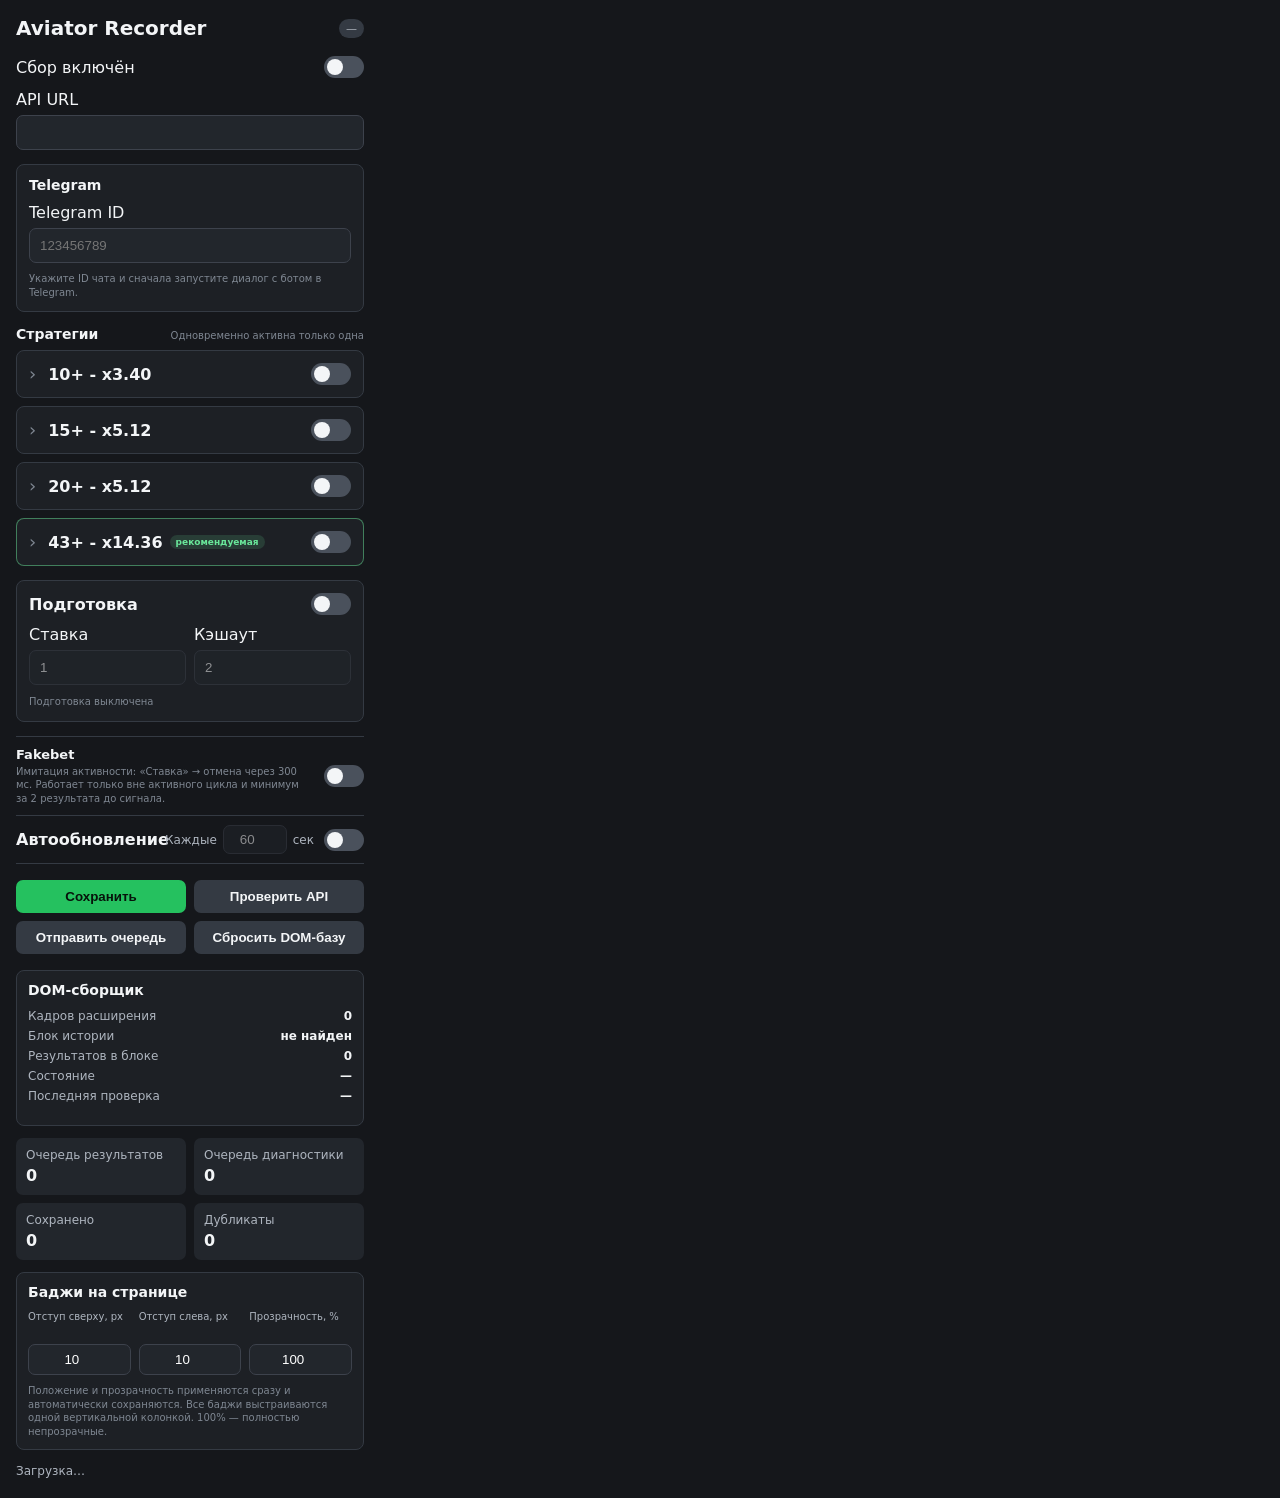
<file: extension/src/popup/popup.html>
<!doctype html>
<html lang="ru">
<head>
  <meta charset="utf-8">
  <meta name="viewport" content="width=device-width, initial-scale=1">
  <title>Aviator History Recorder</title>
  <link rel="stylesheet" href="popup.css">
</head>
<body>
  <main class="panel">
    <div class="title-row">
      <h1>Aviator Recorder</h1>
      <span id="version" class="version">—</span>
    </div>

    <label class="switch-row">
      <span>Сбор включён</span>
      <span class="toggle-control">
        <input id="enabled" type="checkbox">
        <span class="toggle-track" aria-hidden="true"></span>
      </span>
    </label>

    <label class="field">
      <span>API URL</span>
      <input id="apiBaseUrl" type="url" autocomplete="off" spellcheck="false">
    </label>

    <section class="telegram-card" aria-labelledby="telegram-title">
      <h2 id="telegram-title">Telegram</h2>
      <label class="field">
        <span>Telegram ID</span>
        <input
          id="telegramChatId"
          type="text"
          inputmode="numeric"
          autocomplete="off"
          spellcheck="false"
          placeholder="123456789"
        >
      </label>
      <small id="telegramStatus">
        Укажите ID чата и сначала запустите диалог с ботом в Telegram.
      </small>
    </section>

    <section class="strategies-section" aria-labelledby="strategies-title">
      <div class="strategies-heading-row">
        <h2 id="strategies-title">Стратегии</h2>
        <small>Одновременно активна только одна</small>
      </div>

      <details class="strategy-card" id="strategyTenPlusX340Card">
        <summary class="strategy-card-summary">
          <span class="strategy-card-title">10+ - x3.40</span>
          <label class="toggle-control strategy-summary-toggle" title="Включить стратегию">
            <input id="strategyTenPlusX340Enabled" type="checkbox">
            <span class="toggle-track" aria-hidden="true"></span>
          </label>
        </summary>

        <div class="strategy-card-body">
          <div class="strategy-summary">
            <span>Сигнал: 10 результатов ≤ 3.40</span>
            <span>Старт: от 0.20 · цель прибыли равна стартовой ставке цикла</span>
          </div>

          <label class="switch-row reinvestment-switch">
            <span>Реинвестирование</span>
            <span class="toggle-control">
              <input id="strategyTenPlusX340ReinvestmentEnabled" type="checkbox" disabled>
              <span class="toggle-track" aria-hidden="true"></span>
            </span>
          </label>
          <small id="strategyReinvestmentNote" class="strategy-reinvestment-note">
            Минимальный депозит и шаг реинвестирования рассчитываются от выбранного стопа.
          </small>

          <label class="field strategy-stop-field">
            <span>Стоп после проигрыша на шаге</span>
            <select id="strategyTenPlusX340StopStep" disabled></select>
            <small id="strategyStopDetails" class="strategy-stop-details"></small>
          </label>

          <div class="strategy-notification-settings">
            <label class="switch-row notification-switch">
              <span>Уведомить о серии</span>
              <span class="toggle-control">
                <input id="strategyTenPlusX340NotifySeriesEnabled" type="checkbox" disabled>
                <span class="toggle-track" aria-hidden="true"></span>
              </span>
            </label>
            <label class="field strategy-series-field">
              <span>Последовательность результатов ≤ 3.40</span>
              <input
                id="strategyTenPlusX340NotifySeriesLength"
                type="number"
                min="1"
                max="10"
                step="1"
                value="8"
                inputmode="numeric"
                disabled
              >
            </label>
            <small>Прибыль и достижение стопа отправляются автоматически.</small>
          </div>

          <div class="strategy-statistics-box">
            <strong>Статистика</strong>
            <span id="strategyStatisticsX340">Нет данных</span>
            <button id="strategyResetStatisticsX340" type="button" class="secondary strategy-reset-statistics">
              Сбросить статистику
            </button>
          </div>

          <button id="strategyDescription" type="button" class="secondary strategy-description">
            Описание
          </button>
          <small id="strategyStatusX340">Стратегия выключена</small>
        </div>
      </details>

      <details class="strategy-card" id="strategyFifteenPlusX512Card">
        <summary class="strategy-card-summary">
          <span class="strategy-card-title">15+ - x5.12</span>
          <label class="toggle-control strategy-summary-toggle" title="Включить стратегию">
            <input id="strategyFifteenPlusX512Enabled" type="checkbox">
            <span class="toggle-track" aria-hidden="true"></span>
          </label>
        </summary>

        <div class="strategy-card-body">
          <div class="strategy-summary">
            <span>Сигнал: 15 результатов ≤ 5.12</span>
            <span>Фиксированный стоп: 16 шагов · стартовая ставка 0.20</span>
          </div>

          <label class="field strategy-deposit-field">
            <span>Стартовый депозит</span>
            <input
              id="strategyFifteenPlusX512StartingDeposit"
              type="number"
              min="14"
              max="1400000"
              step="14"
              value="14"
              inputmode="numeric"
              disabled
            >
            <small id="strategyFifteenPlusX512DepositNote" class="strategy-stop-details">
              Минимум 14. Допустимые значения: 14, 28, 42… Базовая ставка остаётся 0.20; больший депозит увеличивает запас банка.
            </small>
          </label>

          <label class="switch-row reinvestment-switch">
            <span>Реинвестирование</span>
            <span class="toggle-control">
              <input id="strategyFifteenPlusX512ReinvestmentEnabled" type="checkbox" disabled>
              <span class="toggle-track" aria-hidden="true"></span>
            </span>
          </label>
          <small id="strategyFifteenPlusX512ReinvestmentNote" class="strategy-reinvestment-note">
            При выключенном реинвестировании базовая ставка всегда 0.20.
          </small>

          <div class="strategy-fixed-details">
            <strong>Прогрессия до стопа</strong>
            <span id="strategyFifteenPlusX512StopDetails"></span>
          </div>

          <div class="strategy-notification-settings">
            <label class="switch-row notification-switch">
              <span>Уведомить о серии</span>
              <span class="toggle-control">
                <input id="strategyFifteenPlusX512NotifySeriesEnabled" type="checkbox" disabled>
                <span class="toggle-track" aria-hidden="true"></span>
              </span>
            </label>
            <label class="field strategy-series-field">
              <span>Последовательность результатов ≤ 5.12</span>
              <input
                id="strategyFifteenPlusX512NotifySeriesLength"
                type="number"
                min="1"
                max="15"
                step="1"
                value="13"
                inputmode="numeric"
                disabled
              >
            </label>
            <small>Прибыль и достижение стопа отправляются автоматически.</small>
          </div>

          <div class="strategy-statistics-box">
            <strong>Статистика</strong>
            <span id="strategyStatisticsX512">Нет данных</span>
            <button id="strategyResetStatisticsX512" type="button" class="secondary strategy-reset-statistics">
              Сбросить статистику
            </button>
          </div>

          <button id="strategyFifteenPlusX512Description" type="button" class="secondary strategy-description">
            Описание
          </button>
          <small id="strategyStatusX512">Стратегия выключена</small>
        </div>
      </details>

      <details class="strategy-card" id="strategyTwentyPlusX512Card">
        <summary class="strategy-card-summary">
          <span class="strategy-card-title">20+ - x5.12</span>
          <label class="toggle-control strategy-summary-toggle" title="Включить стратегию">
            <input id="strategyTwentyPlusX512Enabled" type="checkbox">
            <span class="toggle-track" aria-hidden="true"></span>
          </label>
        </summary>

        <div class="strategy-card-body">
          <div class="strategy-summary">
            <span>Сигнал: 20 результатов ≤ 5.12</span>
            <span>Фиксированный стоп: 11 шагов · резерв депозита: 3 полных стопа</span>
          </div>

          <div class="strategy-deposit-apply-row">
            <label class="field strategy-deposit-field">
              <span>Стартовый депозит</span>
              <input
                id="strategyTwentyPlusX512StartingDeposit"
                type="number"
                min="13.41"
                max="10000000"
                step="0.01"
                value="13.41"
                inputmode="decimal"
              >
            </label>
            <button id="strategyTwentyPlusX512ApplyDeposit" type="button">OK</button>
          </div>
          <small id="strategyTwentyPlusX512DepositNote" class="strategy-stop-details">
            Минимум 13.41 = полный стоп 4.47 × 3. Нажмите OK, чтобы применить депозит и пересчитать ставку.
          </small>

          <div class="strategy-fixed-details">
            <strong>Расчёт по депозиту</strong>
            <span id="strategyTwentyPlusX512StopDetails"></span>
          </div>

          <div class="strategy-step-table-wrap">
            <table class="strategy-step-table">
              <thead>
                <tr>
                  <th>Шаг</th>
                  <th>Ставка</th>
                  <th>Минус</th>
                  <th>Прибыль</th>
                </tr>
              </thead>
              <tbody id="strategyTwentyPlusX512Steps"></tbody>
            </table>
          </div>

          <div class="strategy-notification-settings">
            <label class="switch-row notification-switch">
              <span>Уведомить о серии</span>
              <span class="toggle-control">
                <input id="strategyTwentyPlusX512NotifySeriesEnabled" type="checkbox" disabled>
                <span class="toggle-track" aria-hidden="true"></span>
              </span>
            </label>
            <label class="field strategy-series-field">
              <span>Последовательность результатов ≤ 5.12</span>
              <input
                id="strategyTwentyPlusX512NotifySeriesLength"
                type="number"
                min="1"
                max="20"
                step="1"
                value="18"
                inputmode="numeric"
                disabled
              >
            </label>
            <small>Прибыль и достижение стопа отправляются автоматически.</small>
          </div>

          <div class="strategy-statistics-box">
            <strong>Статистика</strong>
            <span id="strategyStatisticsX512Twenty">Нет данных</span>
            <button id="strategyResetStatisticsX512Twenty" type="button" class="secondary strategy-reset-statistics">
              Сбросить статистику
            </button>
          </div>

          <button id="strategyTwentyPlusX512Description" type="button" class="secondary strategy-description">
            Описание
          </button>
          <small id="strategyStatusX512Twenty">Стратегия выключена</small>
        </div>
      </details>

      <details class="strategy-card strategy-card-recommended" id="strategyFortyThreePlusX1436Card">
        <summary class="strategy-card-summary">
          <span class="strategy-card-title">
            43+ - x14.36
            <span class="strategy-recommended-badge">рекомендуемая</span>
          </span>
          <label class="toggle-control strategy-summary-toggle" title="Включить стратегию">
            <input id="strategyFortyThreePlusX1436Enabled" type="checkbox">
            <span class="toggle-track" aria-hidden="true"></span>
          </label>
        </summary>

        <div class="strategy-card-body">
          <div class="strategy-summary">
            <span>Сигнал: 43 результата ≤ 14.36</span>
            <span>Фиксированный стоп: 18 шагов · исторический минимальный депозит: 25</span>
          </div>

          <div class="strategy-deposit-apply-row">
            <label class="field strategy-deposit-field">
              <span>Стартовый депозит</span>
              <input
                id="strategyFortyThreePlusX1436StartingDeposit"
                type="number"
                min="25"
                max="10000000"
                step="0.01"
                value="25.00"
                inputmode="decimal"
              >
            </label>
            <button id="strategyFortyThreePlusX1436ApplyDeposit" type="button">OK</button>
          </div>
          <small id="strategyFortyThreePlusX1436DepositNote" class="strategy-stop-details">
            Минимум 25 — округлённая историческая максимальная просадка 21.2776. Нажмите OK, чтобы применить депозит и пересчитать ставку.
          </small>

          <div class="strategy-fixed-details">
            <strong>Расчёт по депозиту</strong>
            <span id="strategyFortyThreePlusX1436StopDetails"></span>
          </div>

          <div class="strategy-step-table-wrap">
            <table class="strategy-step-table">
              <thead>
                <tr>
                  <th>Шаг</th>
                  <th>Ставка</th>
                  <th>Минус</th>
                  <th>Прибыль</th>
                </tr>
              </thead>
              <tbody id="strategyFortyThreePlusX1436Steps"></tbody>
            </table>
          </div>

          <div class="strategy-notification-settings">
            <label class="switch-row notification-switch">
              <span>Уведомить о серии</span>
              <span class="toggle-control">
                <input id="strategyFortyThreePlusX1436NotifySeriesEnabled" type="checkbox" disabled>
                <span class="toggle-track" aria-hidden="true"></span>
              </span>
            </label>
            <label class="field strategy-series-field">
              <span>Последовательность результатов ≤ 14.36</span>
              <input
                id="strategyFortyThreePlusX1436NotifySeriesLength"
                type="number"
                min="1"
                max="43"
                step="1"
                value="41"
                inputmode="numeric"
                disabled
              >
            </label>
            <small>Прибыль и достижение стопа отправляются автоматически.</small>
          </div>

          <div class="strategy-statistics-box">
            <strong>Статистика</strong>
            <span id="strategyStatisticsX1436">Нет данных</span>
            <button id="strategyResetStatisticsX1436" type="button" class="secondary strategy-reset-statistics">
              Сбросить статистику
            </button>
          </div>

          <div class="strategy-actions-row">
            <button id="strategyFortyThreePlusX1436Description" type="button" class="secondary strategy-description">
              Описание
            </button>
            <button id="strategyFortyThreePlusX1436Historical" type="button" class="secondary strategy-description">
              Исторические данные
            </button>
          </div>
          <small id="strategyStatusX1436">Стратегия выключена</small>
        </div>
      </details>
    </section>

    <section class="preparation-card" aria-labelledby="preparation-title">
      <label class="switch-row preparation-switch">
        <span id="preparation-title">Подготовка</span>
        <span class="toggle-control">
          <input id="preparationEnabled" type="checkbox">
          <span class="toggle-track" aria-hidden="true"></span>
        </span>
      </label>
      <div class="preparation-fields">
        <label class="field">
          <span>Ставка</span>
          <input
            id="preparationBet"
            type="number"
            min="0.01"
            max="999999999"
            step="0.01"
            value="1"
            inputmode="decimal"
            disabled
          >
        </label>
        <label class="field">
          <span>Кэшаут</span>
          <input
            id="preparationCashout"
            type="number"
            min="1.01"
            max="1000000"
            step="0.01"
            value="2"
            inputmode="decimal"
            disabled
          >
        </label>
      </div>
      <small id="preparationStatus">Подготовка выключена</small>
    </section>

    <section class="fakebet-row" aria-labelledby="fakebet-title">
      <div class="fakebet-copy">
        <strong id="fakebet-title">Fakebet</strong>
        <small>Имитация активности: «Ставка» → отмена через 300 мс. Работает только вне активного цикла и минимум за 2 результата до сигнала.</small>
      </div>
      <label class="toggle-control" title="Включить fakebet">
        <input id="fakeBetEnabled" type="checkbox" aria-label="Fakebet">
        <span class="toggle-track" aria-hidden="true"></span>
      </label>
    </section>

    <section class="reload-row" aria-labelledby="reload-title">
      <span id="reload-title" class="reload-title">Автообновление</span>
      <label class="reload-period" for="pageAutoReloadSeconds">
        <span>Каждые</span>
        <input
          id="pageAutoReloadSeconds"
          type="number"
          min="5"
          max="86400"
          step="1"
          value="60"
          inputmode="numeric"
          aria-label="Интервал автообновления в секундах"
          disabled
        >
        <span>сек</span>
      </label>
      <label class="toggle-control" title="Включить автообновление">
        <input
          id="pageAutoReloadEnabled"
          type="checkbox"
          aria-label="Автообновление"
        >
        <span class="toggle-track" aria-hidden="true"></span>
      </label>
    </section>

    <div class="buttons">
      <button id="save" type="button">Сохранить</button>
      <button id="test" type="button" class="secondary">Проверить API</button>
      <button id="flush" type="button" class="secondary">Отправить очередь</button>
      <button id="resetDom" type="button" class="secondary">Сбросить DOM-базу</button>
    </div>

    <section class="collector-card">
      <h2>DOM-сборщик</h2>
      <div class="collector-row"><span>Кадров расширения</span><strong id="framesSeen">0</strong></div>
      <div class="collector-row"><span>Блок истории</span><strong id="historyFound">не найден</strong></div>
      <div class="collector-row"><span>Результатов в блоке</span><strong id="historySize">0</strong></div>
      <div class="collector-row"><span>Состояние</span><strong id="collectorStage">—</strong></div>
      <div class="collector-row"><span>Последняя проверка</span><strong id="collectorObservedAt">—</strong></div>
      <p id="collectorFrameUrl" class="frame-url"></p>
    </section>

    <section class="status-grid">
      <div><span>Очередь результатов</span><strong id="resultQueueSize">0</strong></div>
      <div><span>Очередь диагностики</span><strong id="sampleQueueSize">0</strong></div>
      <div><span>Сохранено</span><strong id="acceptedResults">0</strong></div>
      <div><span>Дубликаты</span><strong id="duplicateResults">0</strong></div>
    </section>


    <section class="badge-settings-card" aria-labelledby="badge-settings-title">
      <h2 id="badge-settings-title">Баджи на странице</h2>
      <div class="badge-settings-grid">
        <label class="field">
          <span>Отступ сверху, px</span>
          <input
            id="badgeOffsetTopPx"
            type="number"
            min="0"
            max="10000"
            step="1"
            value="10"
            inputmode="numeric"
          >
        </label>
        <label class="field">
          <span>Отступ слева, px</span>
          <input
            id="badgeOffsetLeftPx"
            type="number"
            min="0"
            max="10000"
            step="1"
            value="10"
            inputmode="numeric"
          >
        </label>
        <label class="field">
          <span>Прозрачность, %</span>
          <input
            id="badgeOpacityPercent"
            type="number"
            min="10"
            max="100"
            step="1"
            value="100"
            inputmode="numeric"
          >
        </label>
      </div>
      <small>Положение и прозрачность применяются сразу и автоматически сохраняются. Все баджи выстраиваются одной вертикальной колонкой. 100% — полностью непрозрачные.</small>
    </section>

    <p id="status" class="status">Загрузка…</p>
  </main>

  <dialog id="strategyDescriptionDialog" class="strategy-dialog">
    <div class="strategy-dialog-header">
      <strong>10+ - x3.40</strong>
      <button id="strategyDescriptionClose" type="button" class="secondary">Закрыть</button>
    </div>
    <ol>
      <li>Стратегия считает подряд результаты, которые меньше либо равны 3.40.</li>
      <li>На значении 8/10 автообновление страницы приостанавливается.</li>
      <li>Если до 10/10 выпадает результат выше 3.40, счётчик сбрасывается, а автообновление возобновляется.</li>
      <li>На 8/10 стратегия заранее проверяет вкладку «Авто», авто кешаут 3.40 и актуальную стартовую ставку следующего цикла.</li>
      <li>Ставка ставится на следующий раунд нажатием штатной кнопки «Ставка».</li>
      <li>Результат строго выше 3.40 считается победой. Выплата рассчитывается по фиксированному кэшауту 3.40.</li>
      <li>После проигрыша следующая ставка округляется вверх до шага 0.01 так, чтобы вернуть весь минус и получить прибыль не меньше стартовой ставки текущего цикла.</li>
      <li>При включённом реинвестировании минимальный виртуальный депозит равен сумме ставок до выбранного стопа включительно, округлённой вверх до целого. Шаг роста равен минимальному депозиту, делённому на 20: за каждый полный шаг стартовая ставка нового цикла увеличивается на 0,01. Внутри начатого цикла она не меняется.</li>
      <li>При выбранном стопе цикл завершается после проигрыша на указанном шаге.</li>
      <li>После прибыли или достижения стопа обновляется виртуальный баланс стратегии, ставки прекращаются, счётчик начинается заново, автообновление возобновляется.</li>
      <li>Telegram сообщает о выбранной длине серии, прибыли и стопе. В итоговых уведомлениях указываются шаг завершения и просадка.</li>
    </ol>
  </dialog>


  <dialog id="strategyFifteenPlusX512DescriptionDialog" class="strategy-dialog">
    <div class="strategy-dialog-header">
      <strong>15+ - x5.12</strong>
      <button id="strategyFifteenPlusX512DescriptionClose" type="button" class="secondary">Закрыть</button>
    </div>
    <ol>
      <li>Стратегия считает подряд результаты, которые меньше либо равны 5.12.</li>
      <li>На значении 13/15 автообновление приостанавливается, а интерфейс заранее готовится.</li>
      <li>На 15/15 ставка размещается на следующий раунд с фиксированным кэшаутом 5.12.</li>
      <li>Результат строго выше 5.12 считается победой.</li>
      <li>После проигрыша следующая ставка возвращает накопленный минус и целевую прибыль не меньше стартовой ставки цикла.</li>
      <li>Цикл завершается стопом после проигрыша на 16-м шаге.</li>
      <li>Минимальный стартовый депозит равен 14. Поле депозита принимает только кратные значения: 14, 28, 42 и далее.</li>
      <li>Увеличение стартового депозита не повышает базовую ставку 0.20 автоматически: оно создаёт дополнительный резерв на несколько стопов.</li>
      <li>При включённом реинвестировании ставка следующего цикла растёт на 0.01 за каждые полные 0.70 прибыли сверх выбранного стартового депозита.</li>
    </ol>
  </dialog>


  <dialog id="strategyTwentyPlusX512DescriptionDialog" class="strategy-dialog">
    <div class="strategy-dialog-header">
      <strong>20+ - x5.12</strong>
      <button id="strategyTwentyPlusX512DescriptionClose" type="button" class="secondary">Закрыть</button>
    </div>
    <ol>
      <li>Стратегия ждёт 20 последовательных результатов меньше либо равных 5.12.</li>
      <li>На 18/20 автообновление приостанавливается, а интерфейс заранее готовится.</li>
      <li>На 20/20 ставка размещается со следующего раунда с фиксированным кэшаутом 5.12.</li>
      <li>Цикл завершается победой при результате строго выше 5.12 или стопом после проигрыша на 11-м шаге.</li>
      <li>Каждая следующая ставка покрывает накопленный минус и даёт чистую прибыль не меньше стартовой ставки цикла.</li>
      <li>Стартовый депозит должен покрывать три полных стопа. При базе 0.20 один стоп равен 4.47, поэтому минимальный депозит равен 13.41.</li>
      <li>После нажатия OK расширение выбирает максимальную стартовую ставку с шагом 0.01, для которой полный стоп не превышает треть указанного депозита.</li>
      <li>Стартовая ставка не реинвестируется автоматически и меняется только после применения нового стартового депозита.</li>
    </ol>
  </dialog>


  <dialog id="strategyFortyThreePlusX1436DescriptionDialog" class="strategy-dialog">
    <div class="strategy-dialog-header">
      <strong>43+ - x14.36</strong>
      <button id="strategyFortyThreePlusX1436DescriptionClose" type="button" class="secondary">Закрыть</button>
    </div>
    <ol>
      <li>Стратегия ждёт 43 последовательных результата меньше либо равных 14.36.</li>
      <li>На 41/43 автообновление приостанавливается, а интерфейс заранее готовится.</li>
      <li>На 43/43 ставка размещается со следующего раунда с фиксированным кэшаутом 14.36.</li>
      <li>Цикл завершается победой при результате строго выше 14.36 или стопом после проигрыша на 18-м шаге.</li>
      <li>Каждая следующая ставка покрывает накопленный минус и даёт чистую прибыль не меньше стартовой ставки цикла.</li>
      <li>Минимальный депозит установлен равным 25 — это округлённая вверх историческая максимальная просадка 21.2776.</li>
      <li>При депозите 25 стартовая ставка равна 0.20. После нажатия OK ставка масштабируется с шагом 0.01 так, чтобы относительный риск полного стопа не превышал базовый уровень 3.85 / 25.</li>
      <li>Стартовая ставка меняется только после применения нового депозита кнопкой OK.</li>
    </ol>
  </dialog>

  <dialog id="strategyFortyThreePlusX1436HistoricalDialog" class="strategy-dialog">
    <div class="strategy-dialog-header">
      <strong>Исторические данные · 43+ - x14.36</strong>
      <button id="strategyFortyThreePlusX1436HistoricalClose" type="button" class="secondary">Закрыть</button>
    </div>
    <p class="strategy-history-period">
      Период: <strong>25.07.2026 21:17:25.898 — 10.08.2026 23:14:02.864</strong><br>
      Выборка: <strong>64 444 результата</strong>.
    </p>
    <ul class="strategy-history-list">
      <li>Итоговая прибыль: <strong>+89,1464</strong></li>
      <li>Максимальная просадка: <strong>21,2776</strong></li>
      <li>Циклов: <strong>230</strong></li>
      <li>Реальных стопов: <strong>48</strong></li>
      <li>Полный стоп при ставке 0,20: <strong>3,85</strong></li>
      <li>Старая часть: <strong>+56,5008</strong></li>
      <li>Новые данные: <strong>+32,6456</strong></li>
      <li>Первая половина новых данных: <strong>+10,8104</strong></li>
      <li>Вторая половина новых данных: <strong>+21,8352</strong></li>
      <li>Положительных временных блоков: <strong>8 из 8</strong></li>
      <li>Худший блок: <strong>+2,8396</strong></li>
    </ul>
    <p class="strategy-history-note">Исторические показатели не гарантируют будущий результат.</p>
  </dialog>

  <script type="module" src="popup.js"></script>
</body>
</html>
</file>
<file: extension/src/popup/popup.css>
:root {
  color-scheme: dark;
  font-family: Inter, system-ui, -apple-system, BlinkMacSystemFont, "Segoe UI", sans-serif;
}

body {
  width: 380px;
  margin: 0;
  background: #15171b;
  color: #f3f5f7;
}

.panel {
  padding: 16px;
}

.title-row {
  display: flex;
  align-items: center;
  justify-content: space-between;
  gap: 12px;
  margin-bottom: 16px;
}

h1,
h2 {
  margin: 0;
}

h1 {
  font-size: 20px;
}

h2 {
  font-size: 14px;
}

.version {
  padding: 3px 7px;
  border-radius: 999px;
  background: #343a43;
  color: #aeb5bf;
  font-size: 11px;
}

.switch-row,
.field {
  display: flex;
  justify-content: space-between;
  gap: 12px;
  margin-bottom: 12px;
}

.switch-row {
  align-items: center;
  cursor: pointer;
}

.field {
  flex-direction: column;
  gap: 6px;
}

input[type="url"],
input[type="password"],
input[type="text"],
input[type="number"],
select {
  box-sizing: border-box;
  width: 100%;
  padding: 9px 10px;
  border: 1px solid #3d424c;
  border-radius: 7px;
  background: #22262c;
  color: #fff;
}

input:disabled,
select:disabled,
button:disabled {
  cursor: not-allowed;
  opacity: 0.5;
}

.strategies-section {
  display: grid;
  gap: 8px;
  margin-top: 14px;
}

.telegram-card,
.strategy-card,
.preparation-card,
.badge-settings-card,
.collector-card {
  border: 1px solid #343a43;
  border-radius: 8px;
  background: #1d2025;
}

.telegram-card {
  display: grid;
  gap: 9px;
  margin-top: 14px;
  padding: 12px;
}

.telegram-card h2 {
  margin-bottom: 1px;
}

.telegram-card .field {
  margin-bottom: 0;
}

.telegram-card small {
  color: #7f8792;
  font-size: 10px;
  line-height: 1.35;
  overflow-wrap: anywhere;
}

.telegram-card small.ok {
  color: #69e79a;
}

.telegram-card small.error {
  color: #ff8585;
}

.strategy-card {
  display: grid;
  gap: 10px;
  padding: 12px;
}

.strategy-card .switch-row,
.strategy-card .field,
.preparation-card .switch-row,
.preparation-card .field {
  margin-bottom: 0;
}

.strategy-switch,
.preparation-switch {
  align-items: center;
  font-weight: 600;
}

.strategy-summary {
  display: grid;
  gap: 3px;
  color: #aeb5bf;
  font-size: 11px;
}

.strategy-stop-field span,
.strategy-series-field span {
  color: #aeb5bf;
  font-size: 11px;
}

.strategy-stop-details {
  color: #7f8792;
  font-size: 10px;
  line-height: 1.35;
  overflow-wrap: anywhere;
}

.strategy-notification-settings {
  display: grid;
  gap: 8px;
  padding: 9px;
  border: 1px solid #343a43;
  border-radius: 7px;
  background: #191c20;
}

.strategy-notification-settings .switch-row,
.strategy-notification-settings .field {
  margin-bottom: 0;
}

.strategy-notification-settings > small {
  color: #7f8792;
  font-size: 10px;
  line-height: 1.35;
}

.notification-switch {
  align-items: center;
}

.strategy-series-field input {
  width: 96px;
}

.strategy-description {
  justify-self: start;
  padding: 7px 10px;
}

.strategy-card > small,
.preparation-card > small {
  color: #7f8792;
  font-size: 10px;
  line-height: 1.35;
  overflow-wrap: anywhere;
}

.strategy-card > small.ok,
.preparation-card > small.ok {
  color: #69e79a;
}

.strategy-card > small.error,
.preparation-card > small.error {
  color: #ff8585;
}

.preparation-card {
  display: grid;
  gap: 10px;
  margin: 14px 0 0;
  padding: 12px;
}

.preparation-fields {
  display: grid;
  grid-template-columns: 1fr 1fr;
  gap: 8px;
}

.fakebet-row {
  display: grid;
  grid-template-columns: 1fr auto;
  align-items: center;
  gap: 12px;
  margin-top: 14px;
  padding: 10px 0;
  border-top: 1px solid #343a43;
}

.fakebet-copy {
  display: grid;
  gap: 3px;
}

.fakebet-copy strong {
  font-size: 13px;
}

.fakebet-copy small {
  color: #7f8792;
  font-size: 10px;
  line-height: 1.35;
}

.reload-row {
  display: grid;
  grid-template-columns: auto 1fr auto;
  align-items: center;
  gap: 10px;
  margin-top: 0;
  padding: 9px 0;
  border-top: 1px solid #343a43;
  border-bottom: 1px solid #343a43;
}

.reload-title {
  font-weight: 600;
  white-space: nowrap;
}

.reload-period {
  display: flex;
  align-items: center;
  justify-content: flex-end;
  gap: 6px;
  min-width: 0;
  color: #aeb5bf;
  font-size: 12px;
  white-space: nowrap;
}

.reload-period input[type="number"] {
  width: 64px;
  padding: 6px 7px;
  text-align: center;
}

.toggle-control {
  position: relative;
  display: inline-flex;
  flex: 0 0 auto;
  width: 40px;
  height: 22px;
  cursor: pointer;
}

.toggle-control input {
  position: absolute;
  width: 1px;
  height: 1px;
  margin: 0;
  opacity: 0;
}

.toggle-track {
  position: absolute;
  inset: 0;
  border-radius: 999px;
  background: #4a515c;
  transition: background 140ms ease, opacity 140ms ease;
}

.toggle-track::after {
  content: "";
  position: absolute;
  top: 3px;
  left: 3px;
  width: 16px;
  height: 16px;
  border-radius: 50%;
  background: #f3f5f7;
  transition: transform 140ms ease;
}

.toggle-control input:checked + .toggle-track {
  background: #25c15f;
}

.toggle-control input:checked + .toggle-track::after {
  transform: translateX(18px);
}

.toggle-control input:focus-visible + .toggle-track {
  outline: 2px solid #8fd9aa;
  outline-offset: 2px;
}

.toggle-control input:disabled + .toggle-track {
  cursor: not-allowed;
  opacity: 0.45;
}

.buttons {
  display: grid;
  grid-template-columns: 1fr 1fr;
  gap: 8px;
  margin: 16px 0;
}

button {
  padding: 9px 10px;
  border: 0;
  border-radius: 7px;
  background: #25c15f;
  color: #07130b;
  font-weight: 700;
  cursor: pointer;
}

button.secondary {
  background: #343a43;
  color: #f3f5f7;
}

.badge-settings-card {
  display: grid;
  gap: 9px;
  margin-top: 12px;
  padding: 11px;
}

.badge-settings-card h2 {
  margin-bottom: 1px;
}

.badge-settings-grid {
  display: grid;
  grid-template-columns: repeat(3, minmax(0, 1fr));
  gap: 8px;
}

.badge-settings-grid .field {
  margin-bottom: 0;
}

.badge-settings-grid .field span {
  min-height: 28px;
  color: #aeb5bf;
  font-size: 10px;
  line-height: 1.3;
}

.badge-settings-grid input {
  padding: 7px 8px;
  text-align: center;
}

.badge-settings-card > small {
  color: #7f8792;
  font-size: 10px;
  line-height: 1.35;
}

.collector-card {
  margin-bottom: 12px;
  padding: 11px;
}

.collector-card h2 {
  margin-bottom: 8px;
}

.collector-row {
  display: flex;
  align-items: baseline;
  justify-content: space-between;
  gap: 12px;
  padding: 3px 0;
  font-size: 12px;
}

.collector-row span {
  color: #aeb5bf;
}

.collector-row strong {
  max-width: 190px;
  text-align: right;
  overflow-wrap: anywhere;
}

.ok-text {
  color: #69e79a;
}

.frame-url {
  margin: 8px 0 0;
  color: #7f8792;
  font-size: 10px;
  overflow-wrap: anywhere;
}

.status-grid {
  display: grid;
  grid-template-columns: 1fr 1fr;
  gap: 8px;
}

.status-grid div {
  display: flex;
  flex-direction: column;
  gap: 4px;
  padding: 10px;
  border-radius: 7px;
  background: #22262c;
}

.status-grid span {
  color: #aeb5bf;
  font-size: 12px;
}

.status {
  min-height: 18px;
  margin: 14px 0 0;
  color: #aeb5bf;
  font-size: 12px;
  overflow-wrap: anywhere;
}

.status.error {
  color: #ff8585;
}

.status.ok {
  color: #69e79a;
}

.strategy-dialog {
  box-sizing: border-box;
  width: min(350px, calc(100vw - 24px));
  max-height: 520px;
  padding: 14px;
  border: 1px solid #4a515c;
  border-radius: 10px;
  background: #1d2025;
  color: #f3f5f7;
  box-shadow: 0 16px 45px rgba(0, 0, 0, 0.5);
}

.strategy-dialog::backdrop {
  background: rgba(0, 0, 0, 0.68);
}

.strategy-dialog-header {
  display: flex;
  align-items: center;
  justify-content: space-between;
  gap: 12px;
}

.strategy-dialog ol {
  margin: 14px 0 0;
  padding-left: 20px;
  color: #d3d8df;
  font-size: 12px;
  line-height: 1.45;
}

.strategy-dialog li + li {
  margin-top: 7px;
}

.reinvestment-switch {
  margin-top: 10px;
}

.strategy-reinvestment-note {
  display: block;
  margin: 6px 0 12px;
  line-height: 1.35;
}

.strategies-heading-row {
  display: flex;
  align-items: baseline;
  justify-content: space-between;
  gap: 12px;
}

.strategies-heading-row small {
  color: #7f8792;
  font-size: 10px;
}

.strategy-card {
  display: block;
  padding: 0;
  overflow: hidden;
}

.strategy-card-recommended {
  border-color: rgba(105, 231, 154, 0.48);
}

.strategy-card-summary {
  display: flex;
  align-items: center;
  justify-content: space-between;
  gap: 12px;
  min-height: 46px;
  padding: 0 12px;
  cursor: pointer;
  list-style: none;
  user-select: none;
}

.strategy-card-summary::-webkit-details-marker {
  display: none;
}

.strategy-card-summary::before {
  content: "›";
  flex: 0 0 auto;
  color: #7f8792;
  font-size: 18px;
  line-height: 1;
  transform: rotate(0deg);
  transition: transform 140ms ease;
}

.strategy-card[open] > .strategy-card-summary::before {
  transform: rotate(90deg);
}

.strategy-card-title {
  display: flex;
  align-items: center;
  gap: 7px;
  min-width: 0;
  margin-right: auto;
  font-weight: 700;
}

.strategy-recommended-badge {
  padding: 2px 6px;
  border-radius: 999px;
  background: rgba(105, 231, 154, 0.14);
  color: #69e79a;
  font-size: 9px;
  font-weight: 700;
}

.strategy-summary-toggle {
  z-index: 1;
}

.strategy-card-body {
  display: grid;
  gap: 10px;
  padding: 0 12px 12px;
  border-top: 1px solid #343a43;
}

.strategy-card-body > :first-child {
  margin-top: 11px;
}

.strategy-card-body .switch-row,
.strategy-card-body .field {
  margin-bottom: 0;
}

.strategy-card-body > small {
  color: #7f8792;
  font-size: 10px;
  line-height: 1.35;
  overflow-wrap: anywhere;
}

.strategy-card-body > small.ok {
  color: #69e79a;
}

.strategy-card-body > small.error {
  color: #ff8585;
}

.strategy-deposit-field span {
  color: #aeb5bf;
  font-size: 11px;
}

.strategy-fixed-details {
  display: grid;
  gap: 5px;
  padding: 9px;
  border: 1px solid #343a43;
  border-radius: 7px;
  background: #191c20;
  color: #7f8792;
  font-size: 10px;
  line-height: 1.35;
}

.strategy-fixed-details strong {
  color: #aeb5bf;
  font-size: 11px;
}


.strategy-statistics-box {
  display: grid;
  gap: 5px;
  padding: 9px;
  border: 1px solid #343a43;
  border-radius: 7px;
  background: #191c20;
  color: #9aa2ad;
  font-size: 10px;
  line-height: 1.45;
}

.strategy-statistics-box strong {
  color: #aeb5bf;
  font-size: 11px;
}

.strategy-reset-statistics {
  justify-self: start;
  margin-top: 2px;
}

.strategy-deposit-apply-row {
  display: grid;
  grid-template-columns: minmax(0, 1fr) auto;
  align-items: end;
  gap: 8px;
}

.strategy-deposit-apply-row .field {
  margin-bottom: 0;
}

.strategy-deposit-apply-row button {
  min-width: 48px;
  height: 34px;
  padding: 7px 10px;
}

.strategy-step-table-wrap {
  overflow-x: auto;
  border: 1px solid #343a43;
  border-radius: 7px;
  background: #191c20;
}

.strategy-step-table {
  width: 100%;
  border-collapse: collapse;
  font-size: 10px;
  white-space: nowrap;
}

.strategy-step-table th,
.strategy-step-table td {
  padding: 6px 7px;
  border-bottom: 1px solid #2b3037;
  text-align: right;
}

.strategy-step-table th:first-child,
.strategy-step-table td:first-child {
  text-align: center;
}

.strategy-step-table th {
  color: #aeb5bf;
  font-weight: 600;
}

.strategy-step-table tbody tr:last-child td {
  border-bottom: 0;
}


.strategy-actions-row {
  display: flex;
  gap: 8px;
  flex-wrap: wrap;
}

.strategy-history-period,
.strategy-history-note {
  margin: 12px 0 0;
  color: #d3d8df;
  font-size: 12px;
  line-height: 1.45;
}

.strategy-history-list {
  margin: 12px 0 0;
  padding-left: 20px;
  color: #d3d8df;
  font-size: 12px;
  line-height: 1.45;
}

.strategy-history-list li + li {
  margin-top: 6px;
}
</file>
